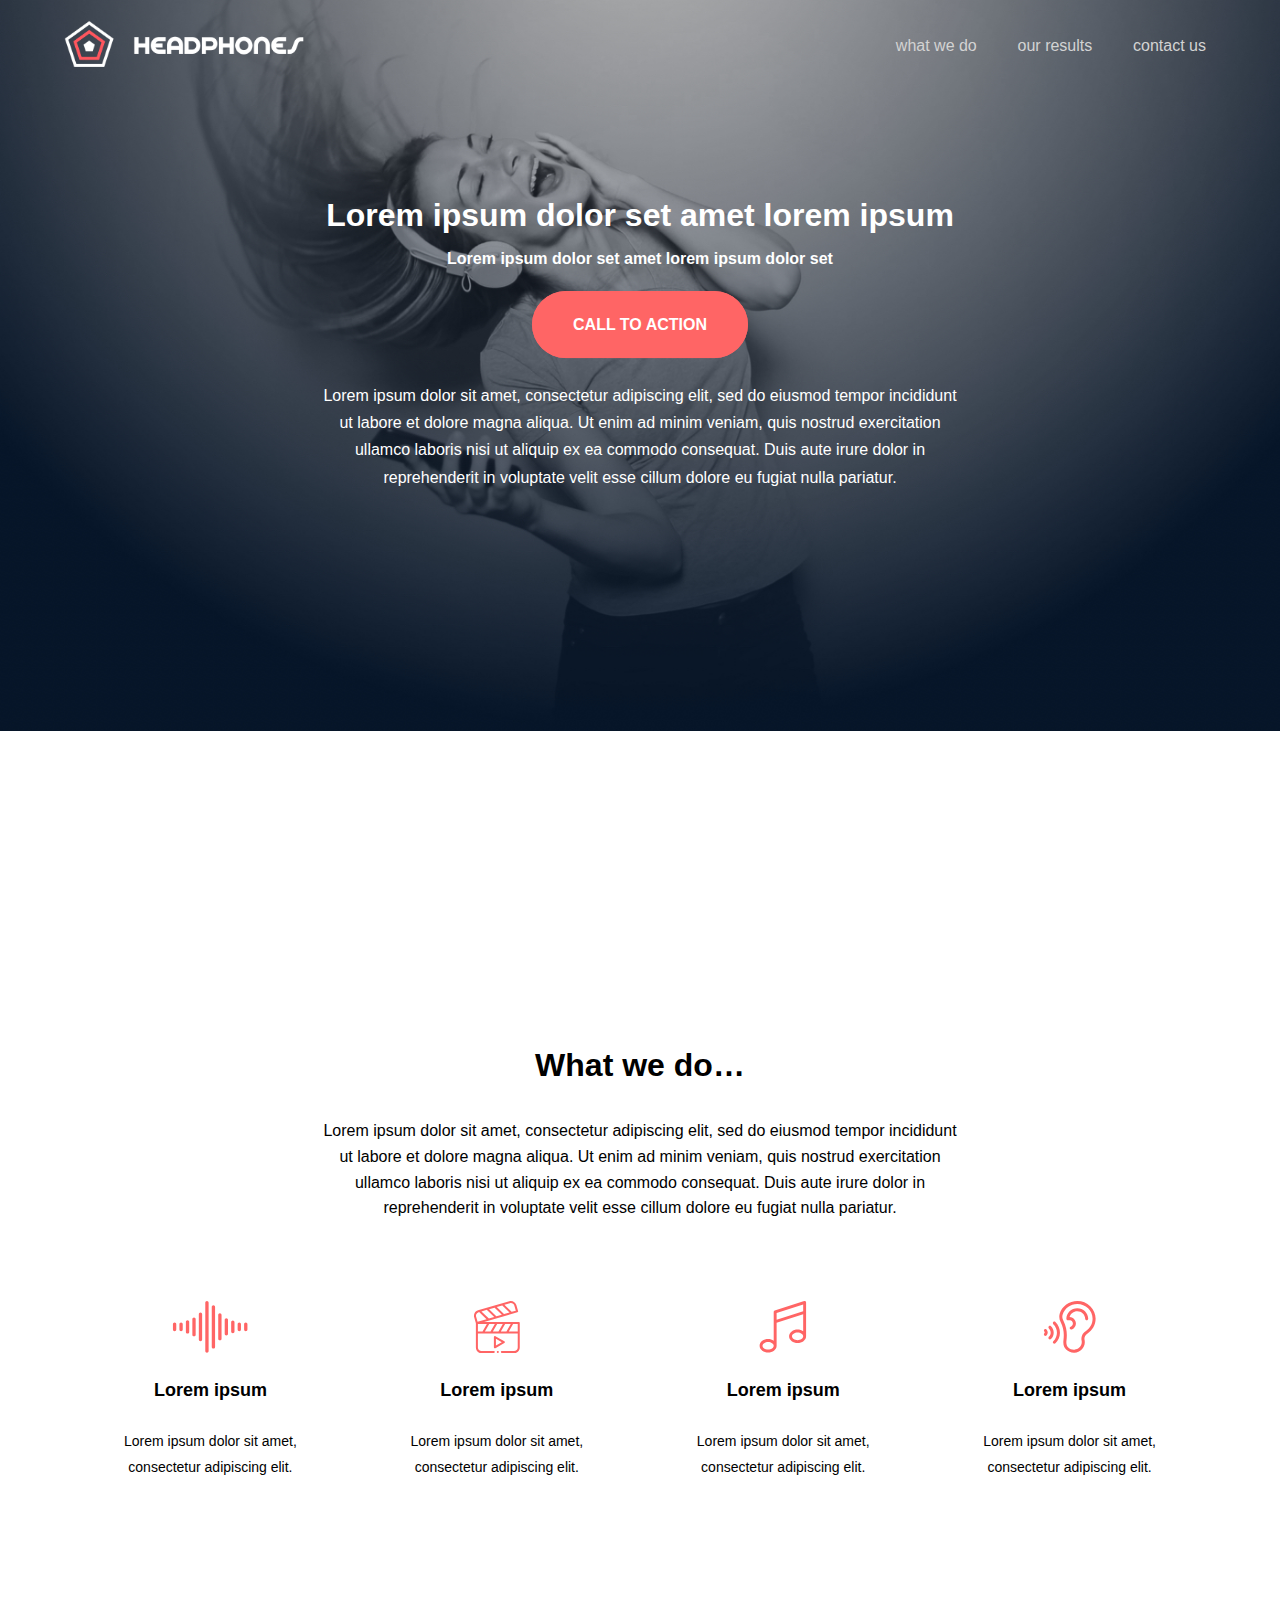
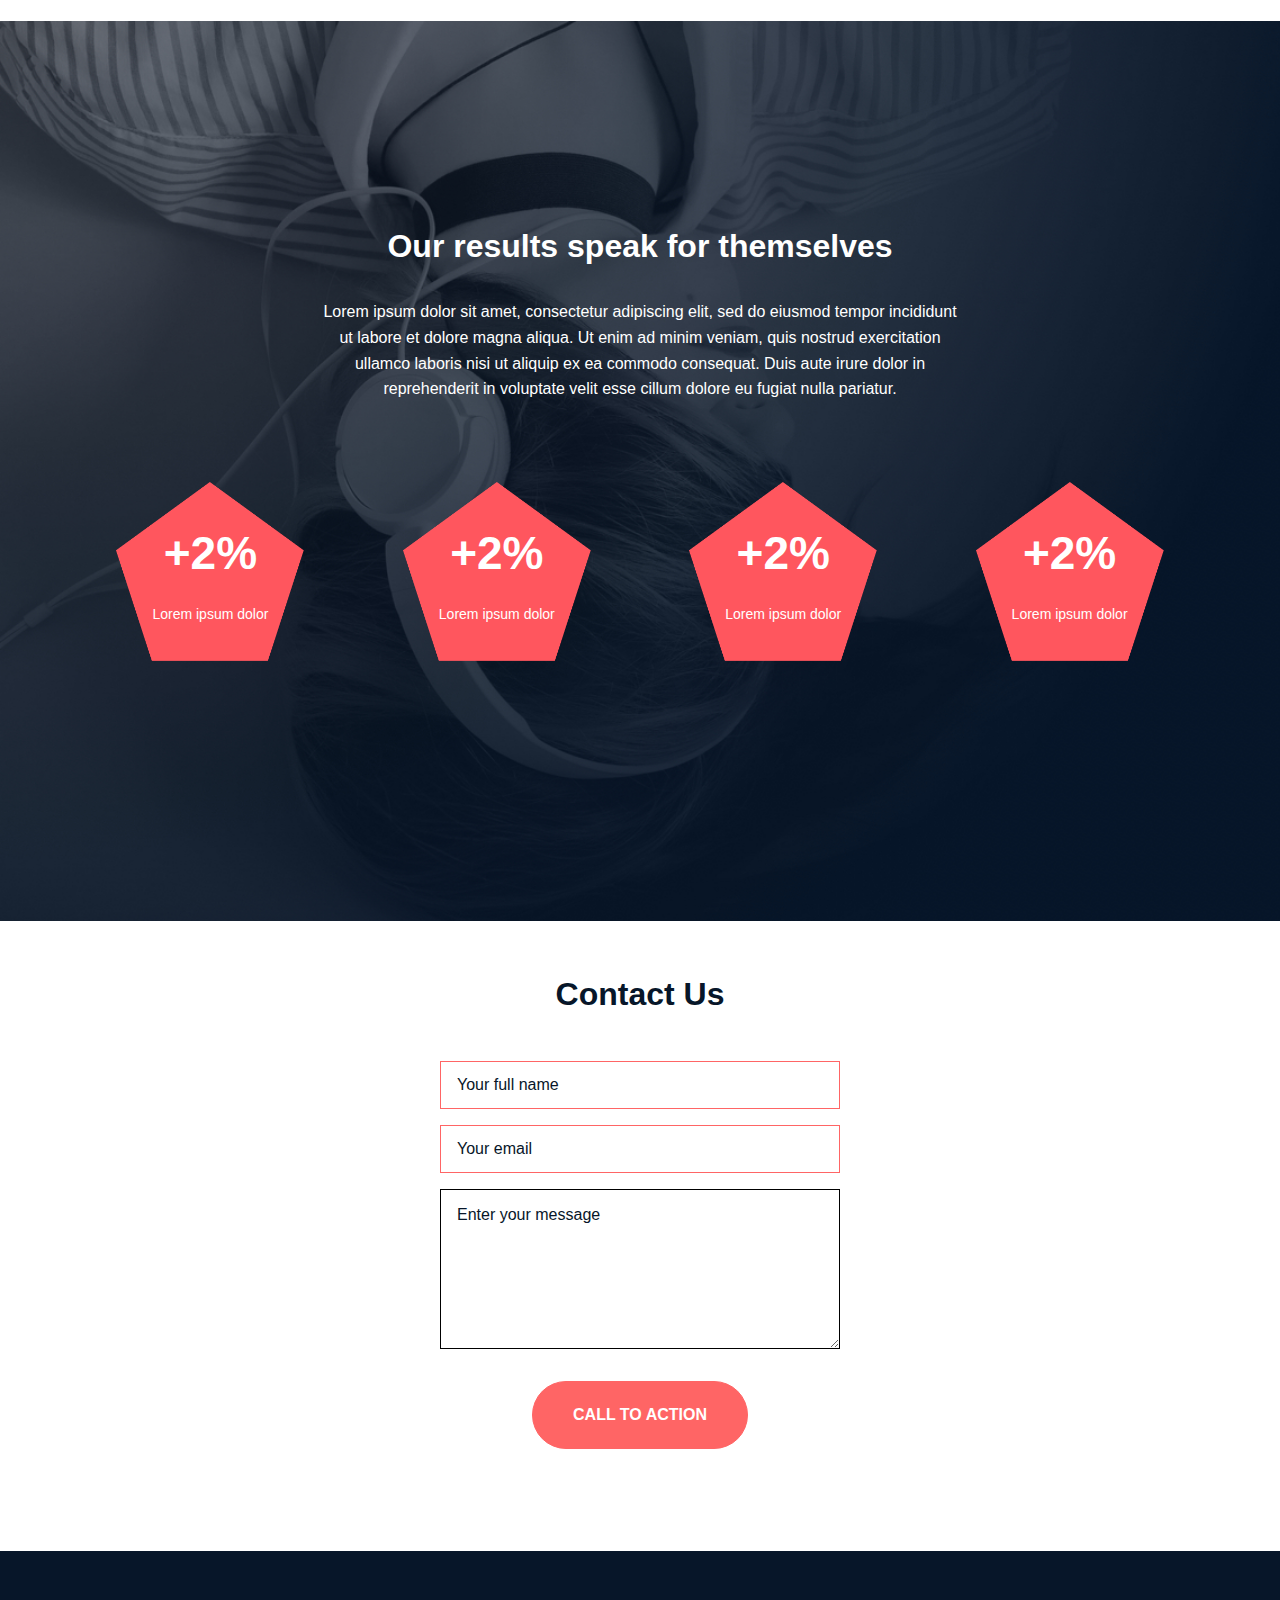
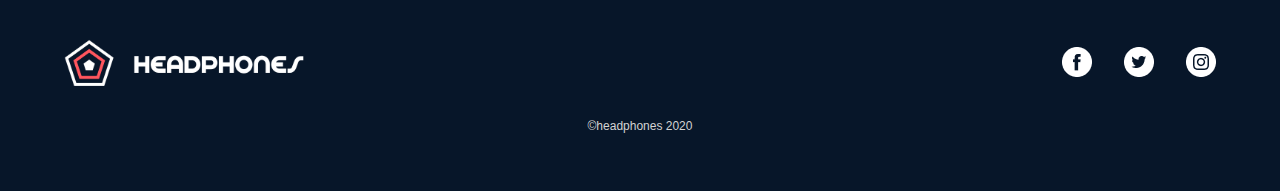
<file: headphones/index.html>
<!DOCTYPE html>
<html lang="en">
<head>
    <meta charset="UTF-8">
    <meta name="viewport" content="width=device-width, initial-scale=1.0">
    <title>Headphones</title>
    <link href="styles.css" rel="stylesheet">
</head>
<body id="home">
    <header>
            <a class="logo">
                <img src="assets/logo_headphones.png" alt="logo" class="logo"/>
            </a>
        <nav class="navbar">
            <ul>
                <li><a href="#what-we-do">what we do</a></li>
                <li><a href="#our-results">our results</a></li>
                <li><a href="#contact-us">contact us</a></li>
            </ul>
        </nav>
    </header>
    <main>
        <section class="hero">
            <div>
            <h1>Lorem ipsum dolor set amet lorem ipsum</h1>
            <h2>Lorem ipsum dolor set amet lorem ipsum dolor set</h2>
                <a class="btn" href="#contact-us">CALL TO ACTION</a>
            <p>
                Lorem ipsum dolor sit amet, consectetur adipiscing elit, sed do eiusmod tempor incididunt ut labore et dolore magna aliqua. Ut enim ad minim veniam, quis nostrud exercitation ullamco laboris nisi ut aliquip ex ea commodo consequat. Duis aute irure dolor in reprehenderit in voluptate velit esse cillum dolore eu fugiat nulla pariatur.
            </p>
            </div>
        </section>
        <section id="what-we-do">
            <div class="whatwedo">
                <p class="head">What we do…</p>
                <p>
                    Lorem ipsum dolor sit amet, consectetur adipiscing elit, sed do eiusmod tempor incididunt ut labore et dolore magna aliqua. Ut enim ad minim veniam, quis nostrud exercitation ullamco laboris nisi ut aliquip ex ea commodo consequat. Duis aute irure dolor in reprehenderit in voluptate velit esse cillum dolore eu fugiat nulla pariatur.
                </p>
            </div>
            <div class="icons">
                <div>
                    <svg width="95" height="66" viewBox="0 0 95 66" fill="none" xmlns="http://www.w3.org/2000/svg">
                        <path fill-rule="evenodd" clip-rule="evenodd" d="M40.9092 2.1213C40.9092 0.961501 41.8494 0.0213013 43.0092 0.0213013C44.169 0.0213013 45.1092 0.961501 45.1092 2.1213V63.2784C45.1092 64.4382 44.169 65.3784 43.0092 65.3784C41.8494 65.3784 40.9092 64.4382 40.9092 63.2784V2.1213ZM34.8276 14.5764C33.6678 14.5764 32.7276 15.5166 32.7276 16.6764V48.7236C32.7276 49.8834 33.6678 50.8236 34.8276 50.8236C35.9874 50.8236 36.9276 49.8834 36.9276 48.7236V16.6764C36.9276 15.5166 35.9874 14.5764 34.8276 14.5764ZM24.5454 22.8189C24.5454 21.6591 25.4856 20.7189 26.6454 20.7189C27.8055 20.7189 28.7454 21.6588 28.7454 22.8189V42.5814C28.7454 43.7412 27.8052 44.6814 26.6454 44.6814C25.4856 44.6814 24.5454 43.7412 24.5454 42.5814V22.8189ZM18.4638 24.1905C17.304 24.1905 16.3638 25.1307 16.3638 26.2905V39.1095C16.3638 40.2693 17.304 41.2095 18.4638 41.2095C19.6236 41.2095 20.5638 40.2693 20.5638 39.1095V26.2905C20.5638 25.1307 19.6236 24.1905 18.4638 24.1905ZM0 29.2284C0 28.0686 0.9402 27.1284 2.1 27.1284C3.2598 27.1284 4.2 28.0683 4.2 29.2284V36.1719C4.2 37.3317 3.2598 38.2719 2.1 38.2719C0.9402 38.2719 0 37.3317 0 36.1719V29.2284ZM8.1819 29.2284C8.1819 28.0686 9.1221 27.1284 10.2819 27.1284C11.442 27.1284 12.3819 28.0683 12.3819 29.2284V36.1719C12.3819 37.3317 11.4417 38.2719 10.2819 38.2719C9.1221 38.2719 8.1819 37.3317 8.1819 36.1719V29.2284ZM51.1911 5.229C50.0313 5.229 49.0911 6.1692 49.0911 7.329V58.071C49.0911 59.2308 50.0313 60.171 51.1911 60.171C52.3509 60.171 53.2911 59.2308 53.2911 58.071V7.329C53.2911 6.1689 52.3509 5.229 51.1911 5.229ZM57.2727 17.7444C57.2727 16.5846 58.2129 15.6444 59.3727 15.6444C60.5325 15.6444 61.4727 16.5846 61.4727 17.7444V47.6553C61.4727 48.8151 60.5325 49.7553 59.3727 49.7553C58.2129 49.7553 57.2727 48.8151 57.2727 47.6553V17.7444ZM67.5549 21.9201C66.3951 21.9201 65.4549 22.8603 65.4549 24.0201V41.3793C65.4549 42.5391 66.3951 43.4793 67.5549 43.4793C68.7147 43.4793 69.6549 42.5391 69.6549 41.3793V24.0201C69.6549 22.8603 68.7147 21.9201 67.5549 21.9201ZM73.6368 26.6913C73.6368 25.5315 74.577 24.5913 75.7368 24.5913C76.8966 24.5913 77.8368 25.5315 77.8368 26.6913V38.709C77.8368 39.8688 76.8966 40.809 75.7368 40.809C74.577 40.809 73.6368 39.8688 73.6368 38.709V26.6913ZM83.9184 27.1284C82.7586 27.1284 81.8184 28.0686 81.8184 29.2284V36.1719C81.8184 37.3317 82.7586 38.2719 83.9184 38.2719C85.0782 38.2719 86.0184 37.3317 86.0184 36.1719V29.2284C86.0184 28.0683 85.0782 27.1284 83.9184 27.1284ZM90 29.2284C90 28.0686 90.9402 27.1284 92.1 27.1284C93.2598 27.1284 94.2 28.0683 94.2 29.2284V36.1719C94.2 37.3317 93.2598 38.2719 92.1 38.2719C90.9402 38.2719 90 37.3317 90 36.1719V29.2284Z" fill="#FF6565"/>
                    </svg>
                    <p><samp>Lorem ipsum</samp></p>
                    <p>Lorem ipsum dolor sit amet, consectetur adipiscing elit.</p>
                </div>
                <div>
                    <svg width="68" height="77" viewBox="0 0 68 77" fill="none" xmlns="http://www.w3.org/2000/svg">
                        <path fill-rule="evenodd" clip-rule="evenodd" d="M66.0885 31.0014H14.9127L64.0676 16.7619C64.4496 16.6512 64.7719 16.3928 64.9641 16.0447C65.1562 15.6961 65.202 15.2859 65.0912 14.9039L62.5189 6.02402C61.4912 2.47734 58.1889 0 54.4881 0C53.7082 0 52.9312 0.110742 52.1777 0.328711L6.02636 13.698C3.89179 14.3162 2.12285 15.7354 1.04414 17.693C-0.0339876 19.6506 -0.287113 21.9047 0.331051 24.0387L2.84414 32.7141V68.4521C2.84414 73.0553 6.58886 76.8 11.1914 76.8H29.216C30.0445 76.8 30.716 76.1285 30.716 75.3C30.716 74.4715 30.0445 73.8 29.216 73.8H11.192C8.24297 73.8 5.84414 71.4012 5.84414 68.4521V48.0393H13.5287H13.5322H13.5352H25.282H25.2855H25.2891H37.0359H37.0395H37.043H48.7898H48.7934H48.7963H64.5885V68.4521C64.5885 71.4012 62.1896 73.8 59.2406 73.8H41.216C40.3881 73.8 39.716 74.4715 39.716 75.3C39.716 76.1285 40.3881 76.8 41.216 76.8H59.2406C63.8438 76.8 67.5885 73.0553 67.5885 68.4521V32.5014C67.5885 31.6728 66.917 31.0014 66.0885 31.0014ZM39.6387 45.0393L46.0119 34.0014H54.3012L47.9285 45.0393H39.6387ZM34.258 34.0014L27.8848 45.0393H36.1746L42.5473 34.0014H34.258ZM16.1314 45.0393L22.5041 34.0014H30.7939L24.4207 45.0393H16.1314ZM11.0361 15.3703L21.7084 25.6207C21.7828 25.6922 21.849 25.7701 21.9053 25.8521L29.9016 23.5359L19.2293 13.2855C19.1543 13.2135 19.0887 13.1361 19.0324 13.0541L11.0361 15.3703ZM41.8084 6.74473L52.4807 16.9951L44.4844 19.3113C44.4281 19.2293 44.3625 19.1514 44.2875 19.0799L33.6152 8.82949L41.6115 6.51328C41.6678 6.59531 41.7334 6.67266 41.8084 6.74473ZM41.1908 20.2652L30.5186 10.0154C30.4441 9.94336 30.3785 9.86543 30.3217 9.78398L22.3254 12.1002L32.9977 22.3506C33.0727 22.4221 33.1383 22.5 33.1945 22.582L41.1908 20.2652ZM53.0127 3.21035C53.4943 3.0709 53.9906 3 54.4881 3C56.8617 3 58.9787 4.58672 59.6373 6.85898L61.7924 14.2975L55.7742 16.0406C55.7174 15.9586 55.6518 15.8812 55.5768 15.8092L44.9051 5.55937L53.0127 3.21035ZM6.86132 16.5797C5.49609 16.9752 4.36347 17.8846 3.67207 19.1402C2.98066 20.3965 2.81718 21.8396 3.21269 23.2043L5.36777 30.6428L18.6117 26.8061L7.93945 16.5557C7.86504 16.4842 7.79941 16.4062 7.74257 16.3242L6.86132 16.5797ZM5.84414 34.0014H19.04L12.6674 45.0393H5.84414V34.0014ZM57.7652 34.0014L51.3926 45.0393H64.5885V34.0014H57.7652ZM44.8383 59.468C45.3023 59.7357 45.5883 60.2309 45.5883 60.767C45.5883 61.3031 45.3023 61.7982 44.8383 62.066L31.66 69.6738C31.4279 69.808 31.1689 69.8754 30.91 69.8754C30.651 69.8754 30.392 69.808 30.16 69.6738C29.6959 69.4061 29.41 68.9109 29.41 68.3754V53.1586C29.41 52.6225 29.6959 52.1273 30.16 51.8596C30.624 51.5918 31.1959 51.5918 31.66 51.8596L44.8383 59.468ZM32.41 55.7566V65.7773L41.0883 60.767L32.41 55.7566ZM33.716 75.3C33.716 74.4738 34.3898 73.8 35.216 73.8C36.0428 73.8 36.716 74.4738 36.716 75.3C36.716 76.1262 36.0428 76.8 35.216 76.8C34.3898 76.8 33.716 76.1262 33.716 75.3Z" fill="#FF6565"/>
                    </svg>
                    <p><samp>Lorem ipsum</samp></p>
                    <p>Lorem ipsum dolor sit amet, consectetur adipiscing elit.</p>
                </div>
                <div>
                    <svg width="52" height="58" viewBox="0 0 52 58" fill="none" xmlns="http://www.w3.org/2000/svg">
                        <path fill-rule="evenodd" clip-rule="evenodd" d="M51.66 1.62192V12.6139V12.6259V39.3019C51.66 41.4019 50.616 43.3339 48.72 44.7619C46.956 46.0819 44.652 46.8139 42.204 46.8139C39.756 46.8139 37.452 46.0819 35.688 44.7619C33.792 43.3339 32.748 41.4019 32.748 39.3019C32.748 37.2019 33.792 35.2699 35.688 33.8419C37.452 32.5219 39.768 31.7899 42.204 31.7899C44.508 31.7899 46.704 32.4379 48.42 33.6259V14.8339L18.912 24.2179V49.7539C18.912 51.8539 17.868 53.7859 15.972 55.2139C14.208 56.5339 11.904 57.2659 9.456 57.2659C7.008 57.2659 4.704 56.5339 2.94 55.2139C1.044 53.7859 0 51.8539 0 49.7539C0 47.6539 1.044 45.7219 2.94 44.2939C4.704 42.9739 7.02 42.2419 9.456 42.2419C11.76 42.2419 13.956 42.8899 15.672 44.0779V23.0419V23.0299V12.0259C15.672 11.3179 16.128 10.6939 16.8 10.4779L49.548 0.0739189C50.04 -0.0820811 50.58 0.0139189 51 0.313919C51.408 0.613919 51.66 1.10592 51.66 1.62192ZM3.24 49.7539C3.24 52.0699 6.084 54.0259 9.456 54.0259C12.828 54.0259 15.672 52.0819 15.672 49.7539C15.672 47.4379 12.828 45.4819 9.456 45.4819C6.084 45.4819 3.24 47.4379 3.24 49.7539ZM18.912 20.8099V13.2019L48.42 3.82992V11.4379L18.912 20.8099ZM36 39.3019C36 41.6179 38.844 43.5739 42.216 43.5739C45.576 43.5739 48.42 41.6179 48.432 39.3019C48.432 36.9859 45.588 35.0299 42.216 35.0299C38.844 35.0299 36 36.9859 36 39.3019Z" fill="#FF6565"/>
                    </svg>
                    <p><samp>Lorem ipsum</samp></p>
                    <p>Lorem ipsum dolor sit amet, consectetur adipiscing elit.</p>
                </div>
                <div>
                    <svg width="62" height="62" viewBox="0 0 62 62" fill="none" xmlns="http://www.w3.org/2000/svg">
                        <path fill-rule="evenodd" clip-rule="evenodd" d="M39.8039 0.000459243C45.5602 0.0374905 50.9649 2.21483 55.0223 6.13171C59.0948 10.0636 61.3706 15.3201 61.4297 20.9334C61.5066 28.2098 57.8011 34.9256 51.518 38.8969C48.9788 40.5019 47.678 43.4217 48.2822 46.1625C48.5006 47.1548 48.5953 48.1772 48.5634 49.2009C48.465 52.3481 47.1619 55.3331 44.8941 57.6061C42.6389 59.8669 39.6295 61.2197 36.4209 61.4151C36.1495 61.432 35.8781 61.44 35.6077 61.44C32.1614 61.44 28.8431 60.1069 26.3981 57.7158C23.7441 55.1198 22.6444 51.292 23.2177 46.6453C24.2803 38.0358 23.3044 31.7245 19.8497 24.8611C18.2124 21.6075 17.8341 18.2691 18.7556 15.2067C20.0592 10.8764 22.8291 6.98765 26.5552 4.25671C30.3966 1.4414 34.973 -0.0295408 39.8039 0.000459243ZM45.4219 40.6411C46.2938 38.6836 47.7366 37.028 49.5942 35.8537C54.8147 32.5542 57.8934 26.9906 57.8302 20.9714C57.7814 16.3294 55.8961 11.9789 52.522 8.72155C49.133 5.45015 44.6081 3.6314 39.7809 3.60046C35.7347 3.5803 31.8966 4.80562 28.6833 7.16062C25.5839 9.43171 23.2824 12.6581 22.2033 16.2445C21.3806 18.9778 22.2178 21.5587 23.0653 23.2425C27.7842 32.617 27.5967 40.5567 26.7909 47.0864C26.3541 50.6259 27.0689 53.3362 28.9153 55.1419C30.8264 57.0108 33.4809 57.9872 36.202 57.8217C38.5308 57.6801 40.7128 56.7005 42.3455 55.0636C43.965 53.4403 44.8955 51.3183 44.9649 49.0884C44.9878 48.3628 44.9208 47.6386 44.7666 46.9373C44.3011 44.8251 44.528 42.6483 45.4219 40.6411ZM39.6567 8.52468C32.5017 8.52468 26.6803 14.1905 26.6803 21.1547V21.1758C26.6803 21.743 26.948 22.2773 27.4022 22.6172C27.8564 22.957 28.4442 23.0625 28.9884 22.9026C30.0361 22.5947 31.2347 22.7034 32.1952 23.1937C33.6258 23.925 34.5202 25.4512 34.4203 26.9916C34.3209 28.5155 33.2536 29.9189 31.7639 30.4833C30.8344 30.8358 30.3666 31.875 30.7186 32.8045C30.9914 33.5241 31.6758 33.967 32.4024 33.967C32.6142 33.967 32.8298 33.9291 33.0398 33.8498C35.8252 32.7942 37.8234 30.1322 38.0124 27.225C38.2045 24.2714 36.5245 21.3633 33.8325 19.988C32.8078 19.4644 31.6683 19.177 30.517 19.1339C31.4723 15.1247 35.2078 12.1247 39.6567 12.1247C44.827 12.1247 49.0331 16.1756 49.0331 21.1547C49.0331 22.1489 49.8394 22.9547 50.8331 22.9547C51.8274 22.9547 52.6336 22.1489 52.6336 21.1547C52.6336 14.1905 46.8122 8.52468 39.6567 8.52468ZM11.13 24.9787C11.8214 24.2648 12.9614 24.247 13.6749 24.9384C17.1563 28.3116 19.0734 32.8073 19.0734 37.5975C19.0734 42.3876 17.1563 46.8834 13.6753 50.2566C13.3256 50.5955 12.8738 50.7642 12.4228 50.7642C11.9527 50.7642 11.483 50.5809 11.13 50.2167C10.4381 49.5028 10.4559 48.3633 11.1699 47.6714C13.9453 44.9822 15.4734 41.4047 15.4734 37.5975C15.4734 33.7908 13.9453 30.2133 11.1699 27.5241C10.4559 26.8322 10.4381 25.6926 11.13 24.9787ZM0.5311 33.7992C-0.1739 34.4995 -0.17765 35.6395 0.523132 36.3445C1.09407 36.9192 1.09407 37.8544 0.523132 38.4291C-0.17765 39.1341 -0.1739 40.2736 0.5311 40.9744C0.882194 41.3236 1.3411 41.4975 1.80001 41.4975C2.26266 41.4975 2.72532 41.3203 3.07688 40.9664C5.03813 38.9925 5.03813 35.7811 3.07688 33.8072C2.3761 33.1022 1.23657 33.0984 0.5311 33.7992ZM5.86923 30.0764C6.56063 29.3625 7.70016 29.3442 8.41454 30.0361C10.4953 32.0526 11.6414 34.7381 11.6414 37.5975C11.6414 40.4573 10.4953 43.1428 8.41454 45.1594C8.06485 45.4978 7.61298 45.6665 7.16204 45.6665C6.69141 45.6665 6.22219 45.4833 5.86923 45.1191C5.17735 44.4051 5.19516 43.2656 5.90907 42.5737C7.28438 41.2416 8.04141 39.4744 8.04141 37.5975C8.04141 35.7211 7.28438 33.9539 5.90907 32.6217C5.19516 31.9298 5.17735 30.7903 5.86923 30.0764Z" fill="#FF6565"/>
                    </svg>
                    <p><samp>Lorem ipsum</samp></p>
                    <p>Lorem ipsum dolor sit amet, consectetur adipiscing elit.</p>
                </div>
            </div>
        </section>
        <section id="our-results">
            <div class="ourresults">
                <p class="head">Our results speak for themselves</p>
                <p>
                    Lorem ipsum dolor sit amet, consectetur adipiscing elit, sed do eiusmod tempor incididunt ut labore et dolore magna aliqua. Ut enim ad minim veniam, quis nostrud exercitation ullamco laboris nisi ut aliquip ex ea commodo consequat. Duis aute irure dolor in reprehenderit in voluptate velit esse cillum dolore eu fugiat nulla pariatur.
                </p>
            </div>
            <div class="icons">
                <div>
                    <p><samp>+2%</samp></p>
                    <p>Lorem ipsum dolor</p>
                </div>
                <div>
                    <p><samp>+2%</samp></p>
                    <p>Lorem ipsum dolor</p>
                </div>
                <div>
                    <p><samp>+2%</samp></p>
                    <p>Lorem ipsum dolor</p>
                </div>
                <div>
                    <p><samp>+2%</samp></p>
                    <p>Lorem ipsum dolor</p>
                </div>
            </div>
        </section>
        <section id="contact-us">
            <div class="contact-form">
                <p>Contact Us</p>
                <form>
                    <input type="text" id="name" name="name" placeholder="Your full name" required>
                    <input type="email" id="email" name="email" placeholder="Your email" required>
                    <textarea id="message" name="message" rows="4" cols="50" placeholder="Enter your message" required></textarea>
                    <button class="btn" class="contact-btn">CALL TO ACTION</button>
                </form>
            </div>
        </section>
    </main>
    <footer>
        <div>
            <a href="#home">
                <img src="assets/logo_headphones.png" alt="logo" class="logo"/>
            </a>
            <div class="foooter-icons">
                <a><img src="assets/facebook.png" alt="FaceBook"></a>
                <a><img src="assets/twitter.png" alt="FaceBook"></a>
                <a><img src="assets/instagram.png" alt="FaceBook"></a>
            </div>
        </div>
        <p>©headphones 2020</p>
    </footer>
</body>
</html>
</file>
<file: headphones/styles.css>
* {
    font-family: source-sans-pro, Spin-Cycle-OT ,sans-serif;
    box-sizing: border-box;
    margin: 0;
    padding: 0;
    scroll-behavior: smooth;
}
body{
    background: url("assets/headphones_hero_1.jpg") no-repeat;
    background-size: 100%;
    margin: 0;
    padding: 0;
}
header a {
    cursor: pointer;
}
main {
    display: flex;
    flex-direction: column;
}
header{
    display: flex;
    justify-content: space-between;
    align-items: center;
    gap: 2rem;
    width: 90%;
    max-width: 1400px;
    margin: 20px auto;
}
.logo{
    width: 15rem;
}
.navbar ul {
    list-style: none;
    padding: 0;
    margin: 0;
    display: flex;
    gap: 1.3rem;

}
.navbar a {
    text-decoration: none;
    color: lightgray;
    text-align: center;
    padding: 10px;
    display: block;
}
.navbar a:hover {
    color: white;
    transition: .5s;
    transform: scale(1.1);
}
.hero {
    width: 100%;
    height: 100vh;
}
.hero div {
    position: absolute;
    top: 50%;
    left: 50%;
    transform: translate(-50%, -50%);
    text-align: center;
    color: white;
}
.hero h1 {
    text-align: center;
    font-size: 2rem;
    font-weight: 700;
    line-height: normal;
    margin: 1rem;
}
.hero h2{
    text-align: center;
    font-size: 1rem;
    font-style: normal;
    font-weight: 700;
    line-height: normal;
    margin-bottom: 3rem;
}
.btn {
    margin-bottom: 3rem;
    color: white;
    background-color: #FF6565;
    border: 1px #FF6565 solid;
    cursor: pointer;
    padding: 1.5rem 2.5rem;
    font-size: 1rem;
    font-weight: 700;
    border-radius: 2.5rem;
    transition: 0.3s ease-in;
    text-decoration: none;
}
.btn:hover {
    color: #FF6565;
    background-color: white;
    border: 1px #FF6565 solid;
}
.hero p {
    width: 40rem;
    color: #FFF;
    text-align: center;
    font-size: 1rem;
    font-style: normal;
    font-weight: 400;
    line-height: 1.7rem;
    margin: 3rem;
}
#what-we-do {
    background-color: white;
    width: 100%;
    height: 70vh;
    justify-content: center;
    align-items: center;
    display: flex;
    flex-direction: column;
    padding: 2rem;

}
#what-we-do .whatwedo {
    text-align: center;
    display: flex;
    width: 39.8125rem;
    flex-direction: column;
    justify-content: center;
    align-items: center;
    gap: 2.5rem;
    margin: 5rem 0;
}
#what-we-do .whatwedo .head {
    text-align: center;
    font-size: 2rem;
    font-weight: 600;
}
#what-we-do .whatwedo p {
    text-align: center;
    font-size: 1rem;
    font-weight: 400;
    line-height: 1.6rem;
}
#what-we-do .icons {
    display: flex;
    gap: 5rem;
    margin-bottom: 10rem;
}
#what-we-do .icons div {
    justify-content: center;
    align-items: center;
    text-align: center;
    display: flex;
    flex-direction: column;
    width: 12.9rem;
    height: 11.2rem;
}
#what-we-do .icons div p samp {
    text-align: center;
    font-size: 1.125rem;
    font-weight: 600;
    line-height: 1.625rem;
}
#what-we-do .icons div p {
    text-align: center;
    font-size: 0.875rem;
    font-weight: 400;
    line-height: 1.625rem;
    margin-top: 1.5rem;
}
#our-results {
    background-image: url("assets/headphones_hero_2.jpg");
    background-size: cover;
    background-repeat: no-repeat;
    width: 100%;
    height: 100vh;
    justify-content: center;
    align-items: center;
    display: flex;
    flex-direction: column;
    padding: 2rem;
}
#our-results .ourresults {
    text-align: center;
    display: flex;
    width: 39.8125rem;
    flex-direction: column;
    justify-content: center;
    align-items: center;
    gap: 2.5rem;
    margin: 5rem 0;
}
#our-results .ourresults .head {
    text-align: center;
    font-size: 2rem;
    font-weight: 600;
}
#our-results .ourresults p {
    color: white;
    text-align: center;
    font-size: 1rem;
    font-weight: 400;
    line-height: 1.6rem;
}
#our-results .icons {
    display: flex;
    gap: 5rem;
    margin-bottom: 8rem;
}
#our-results .icons div {
    justify-content: center;
    align-items: center;
    text-align: center;
    display: flex;
    flex-direction: column;
    width: 12.9rem;
    height: 11.2rem;
    background-image: url("assets/pentagone.png");
    background-repeat: no-repeat;
    background-position: center;
    background-size: contain;
}
#our-results .icons div p samp {
    color: #FFF;
    text-align: center;
    font-size: 2.875rem;
    font-weight: 700;
    line-height: 1.625rem;
}
#our-results .icons div p {
    color: #FFF;
    text-align: center;
    font-size: 0.875rem;
    font-weight: 400;
    line-height: 1.625rem;
    margin-top: 1.5rem;
}
#contact-us {
    background-color: white;
    height: 70vh;
    width: 100%;
    justify-content: center;
    align-items: center;
    display: flex;
}
#contact-us .contact-form {
    width: 25rem;
    height: 23rem;
    display: flex;
    flex-direction: column;
    justify-content: center;
    align-items: center;
    gap: 2rem;
}
#contact-us .contact-form p {
    color: #071629;
    text-align: center;
    font-size: 2rem;
    font-weight: 600;
    margin-bottom: 1rem;
}
#contact-us .contact-form form {
    display: flex;
    flex-direction: column;
    justify-content: center;
    align-items: center;
    gap: 1rem;
}
#contact-us .contact-form form input {
    border: #FF6565 solid 1px;
    width: 100%;
    padding: 1rem;
    font-size: 1rem;
    font-weight: 400;
    height: 3rem;
}
#contact-us .contact-form form textarea {
    border: #000000 solid 1px;
    width: 100%;
    padding: 1rem;
    font-size: 1rem;
    font-weight: 400;
    height: 10rem;
    margin-bottom: 1rem;
}
#contact-us .contact-form form input::placeholder {
    color: #071629;
    text-align: left;
    font-size: 1rem;
    font-weight: 400;
}
#contact-us .contact-form form textarea::placeholder {
     color: #071629;
     text-align: left;
     font-size: 1rem;
     font-weight: 400;
 }
footer {
    background-color: #071629;;
    width: 100%;
    height: 15rem;
    display: flex;
    flex-direction: column;
    justify-content: center;
    align-items: center;
}
footer div {
    display: flex;
    justify-content: space-between;
    align-items: center;
    gap: 2rem;
    width: 90%;
    max-width: 1400px;
    margin: 20px auto;
}
footer div .foooter-icons {
    height: 1.875rem;
    display: flex;
    justify-content: right;
}
footer div .foooter-icons a {
    cursor: pointer;
}
footer p {
    color: lightgray;
    font-size: 0.75rem;
    font-weight: 400;
}
@media (max-width: 1000px) {
    body {}
    .navbar {
        font-size: 0.85rem;
    }
    .logo {
        max-width: 80%;
        height: auto;
    }
    .hero h1 {
       font-size: 1.8rem;
        font-weight: 600;
    }
    .hero h2 {
        font-size: 0.8rem;
        font-weight: 600;
    }
    .btn {
        margin-bottom: 3rem;
        padding: 1.3rem 2.3rem;
        font-size: 0.8rem;
        font-weight: 600;
    }
    .hero p {
        width: 35rem;
        font-size: 0.8rem;
        font-weight: 350;
        line-height: 1.5rem;
        margin: 3rem;
    }
    #what-we-do .whatwedo .head {
        text-align: center;
        font-size: 1.8rem;
        font-weight: 500;
    }
    #what-we-do .whatwedo p {
        font-size: 0.8rem;
        font-weight: 300;
        line-height: 1.5rem;
    }
}
@media (max-width: 1300px) {
    .hero div {
        top: 40%;
        left: 50%;
        transform: translate(-50%, -50%);
    }
    @media (max-width: 1000px) {
        .hero div {
            top: 30%;
            left: 50%;
            transform: translate(-50%, -50%);
        }
}
@media (max-width: 650px) {
    .navbar {
        font-size: 0.8rem;
        display: none;
    }
}
</file>
